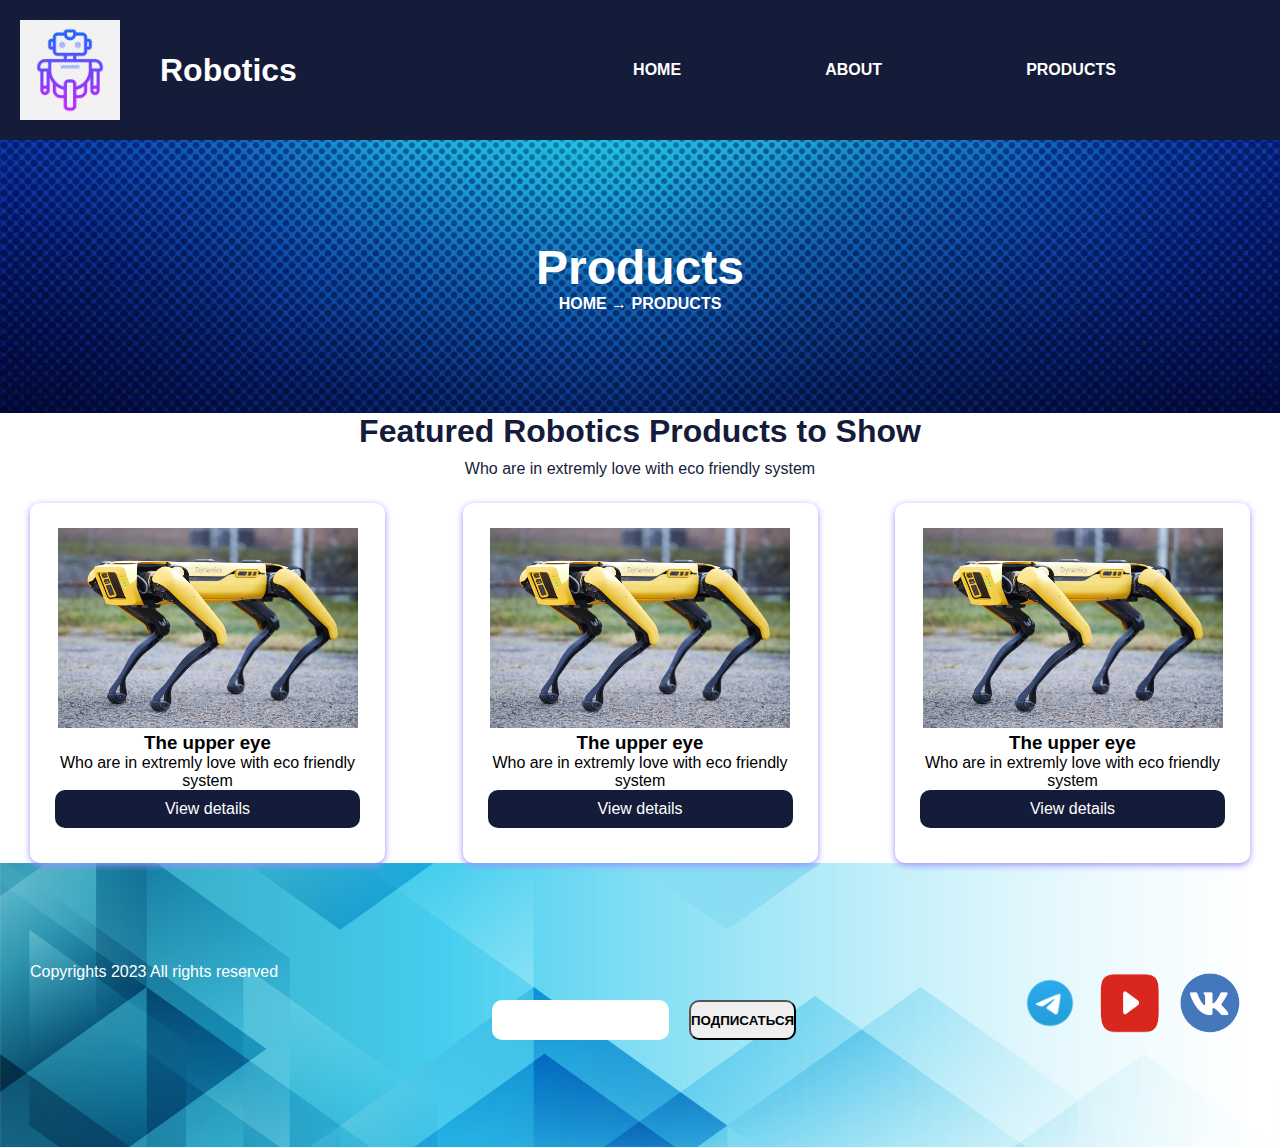
<file: index.html>
<!DOCTYPE html>
<html lang="en">
<head>
    <meta charset="UTF-8">
    <meta name="viewport" content="width=device-width, initial-scale=1.0">
    <title>Robotics</title>
    <link rel="stylesheet" href="landing.css">
    <link rel="stylesheet" href="flex_training.css">
</head>
<body>
    <!-- начало шапки сайта -->
    <header class="header">
        <div class="header-row">
            <div class="header-logo">
                <img class="logo-img" src="png-transparent-ร้าน-สมศักดิ์เครื่องขยายเสียง-computer-icons-others-purple-text-logo.png" alt="none" height="100px" width="100px">
                <h1 class="logo-title">Robotics</h1>
            </div>

            <div class="header-menu">
                <ul class="menu">
                    <li class="menu-item">
                        <a href="#" class="menu-link">Home</a>
                    </li> 

                    <li class="menu-item">
                        <a href="#" class="menu-link">About</a>
                    </li>

                    <li class="menu-item">
                        <a href="#" class="menu-link">Products</a>
                    </li>
                </ul>
                
            </div>
        </div>
    </header>
    <!-- конец шапки  -->

    <!-- начало основного тела сайта  -->
    <main>
        <section class="banner-section">
            <div class="container">
                <div class="banner-text">
                    <h1 class="banner-title">Products</h1>
                    <div class="banner-description">
                        <a href="#" class="menu-link">Home</a> &#x2192 <a href="#" class="menu-link">Products</a>
                    </div>
                </div>
            </div>
        </section>

        <section class="card-section">
            <div class="container">
                <a name="metka">
                    <div class="container">
                        <a name="metka"></a>
                    </div>
                    <div class="cards-text">
                        <h1 class="cards-title">Featured Robotics Products to Show</h1>
                        <div class="cards-description">Who are in extremly love with eco friendly system
                    </div>
                    
                        <div class="cards">
                        <div class="cards-row">
                            <div class="card">
                                <img src="robot.png" alt="none" height="200" width="300">
                                <div class="card-body">
                                    <h3 class="card-title">The upper eye</h3>
                                </div>
                                <div class="card-text">Who are in extremly love with 
                                    eco friendly system
                                <div class="card-button">
                                    <a href="#" class="card-link">View details</a>
                                </div>
                                </div>
                            </div>

                            <div class="card">
                                <img src="robot.png" alt="none" height="200" width="300">
                                <div class="card-body">
                                    <h3 class="card-title">The upper eye</h3>
                                </div>
                                <div class="card-text">Who are in extremly love with 
                                    eco friendly system
                                <div class="card-button">
                                    <a href="#" class="card-link">View details</a>
                                </div>
                                </div>
                            </div>

                            <div class="card">
                                <img src="robot.png" alt="none" height="200" width="300">
                                <div class="card-body">
                                    <h3 class="card-title">The upper eye</h3>
                                </div>
                                <div class="card-text">Who are in extremly love with 
                                    eco friendly system
                                <div class="card-button">
                                    <a href="#" class="card-link">View details</a>
                                </div>
                                </div>
                            </div>
                        </div>
                    </div>

                   
                    
                </a>
            </div>
        </section>
    </main>
    <!-- конец основного тела сайта -->

    <!-- начало подвала сайта  -->
    <footer class="footer">
        <div class="container">
            <div class="footer-row">
                <div class="copyrights">Copyrights 2023 All rights reserved</div>
                <div class="footer-search">
                    <input type="text" class="footer-search-input">
                    <button class="footer-search-button">Подписаться</button>
                </div>

                <div class="social-networks">
                    <a href=""><img class="footer-logo" src="telegram_logo.png" alt="" ></a>
                    <a href=""><img class="footer-logo" src="red-youtube-logo-png-xl.png" ></a>
                    <a href=""><img class="footer-logo" src="vk.png" alt="" ></a>
                    

                </div>
            </div>
            
        </div>

    </footer>
    <!-- конец подвала сайта -->
</body>
</html>
</file>
<file: landing.css>
*{
    font-family:Verdana, Geneva, Tahoma, sans-serif;
    margin: 0;
    padding: 0;
}

.container{
    max-width: 2240px;
    padding: 0 30px;
    margin: 0 auto;
}
/* HEADER */
.header{
    width: 100%;
    color: white;
    padding: 20px;
    background: #151c39;
    box-sizing: border-box;
}

.menu-item{
    list-style: none;
}

.menu-link{
    color: white;
    text-decoration: none;
    text-transform: uppercase;
    font-weight: bold;
}
.banner-title, .banner-description {
    text-align: center;
    color: white;
}
.banner-title{
    font-size: 48px;
}

.banner-section{
    padding: 100px 0;
    background: url(banner-bg.jpg);
    background-size: cover;
    background-position: center;
}
.menu-link:hover{
    box-shadow: 0px 10px 30px 0px #9587ff;
}

/* .card-text{
    padding: 20px;
} */
/* cards */

.cards-section{
    padding: 50px 0px;
}

.cards-title, .cards-description{
    color: #151c39 ;
    text-align: center;
    

}

.card{
    padding: 25px;
    margin-top: 25px;
    width: 25%;
    background: white;
    border-radius: 10px;
    box-shadow: 0px 2px 7px 0px #9e90ff;
    text-align: center;
}

.card:hover{
    box-shadow: 0px 10px 30px 0px #9e90ff;
}

.card-link{
    text-decoration: none;
    color: white ;
}

.card-button{
    text-align: center;
    background: #151c39;
    padding: 10px 70px;
    border-radius: 10px;
    cursor: pointer;
}

.cards-title, .card-text{
    margin-bottom: 10px;
}


/* footer */
.footer{
    background: url(footer-bg.jpg);
    background-size: cover;
    padding: 100px 0px;
}

.copyrights{
    color: white;
}
</file>
<file: flex_training.css>
/* header */
.menu{
    display: flex;
    flex-direction: row;
    justify-content: space-evenly;


}

.header-row{
    display: flex;
    flex-direction: row;
    align-items: center;
}

.header-logo{
    /* включение flexbox */
    display: flex; 
    /* направление расположения блоков относительно main axis слева направо */
    flex-direction: row;
    /* направление относительно cross axis */
    align-items: center;
    /* меняем размер блока и его вес относительно других элементов */
    flex-grow: 1;
}

.cards-row{
    display: flex;
    flex-direction: row;
    justify-content: space-between ;
}
.logo-img{
    margin-right: 40px;
}

.header-menu{
    flex-grow: 3;
}

.footer-row{
    display: flex;
    flex-direction: row;
    justify-content: space-between;
}

.social-networks{
    display: flex;
    flex-direction: row;
    justify-content: flex-end;
}

.footer-logo{
    margin: 10px;
    width: 60px;
    height: 60px;
}

.footer-search{
    display: flex;
    justify-content: space-between;
    margin-top: 30px;
    align-items: center;

}

.footer-search-input{
    height: 40px;
    flex-grow: 3;
    margin-right: 20px;
    border-radius: 10px;
    border: none;
}
.footer-search-button{
    height: 40px;
    flex-grow: 2;
    
    border-radius: 10px;
    text-transform:uppercase ;
    font-weight: bold;
}
</file>
